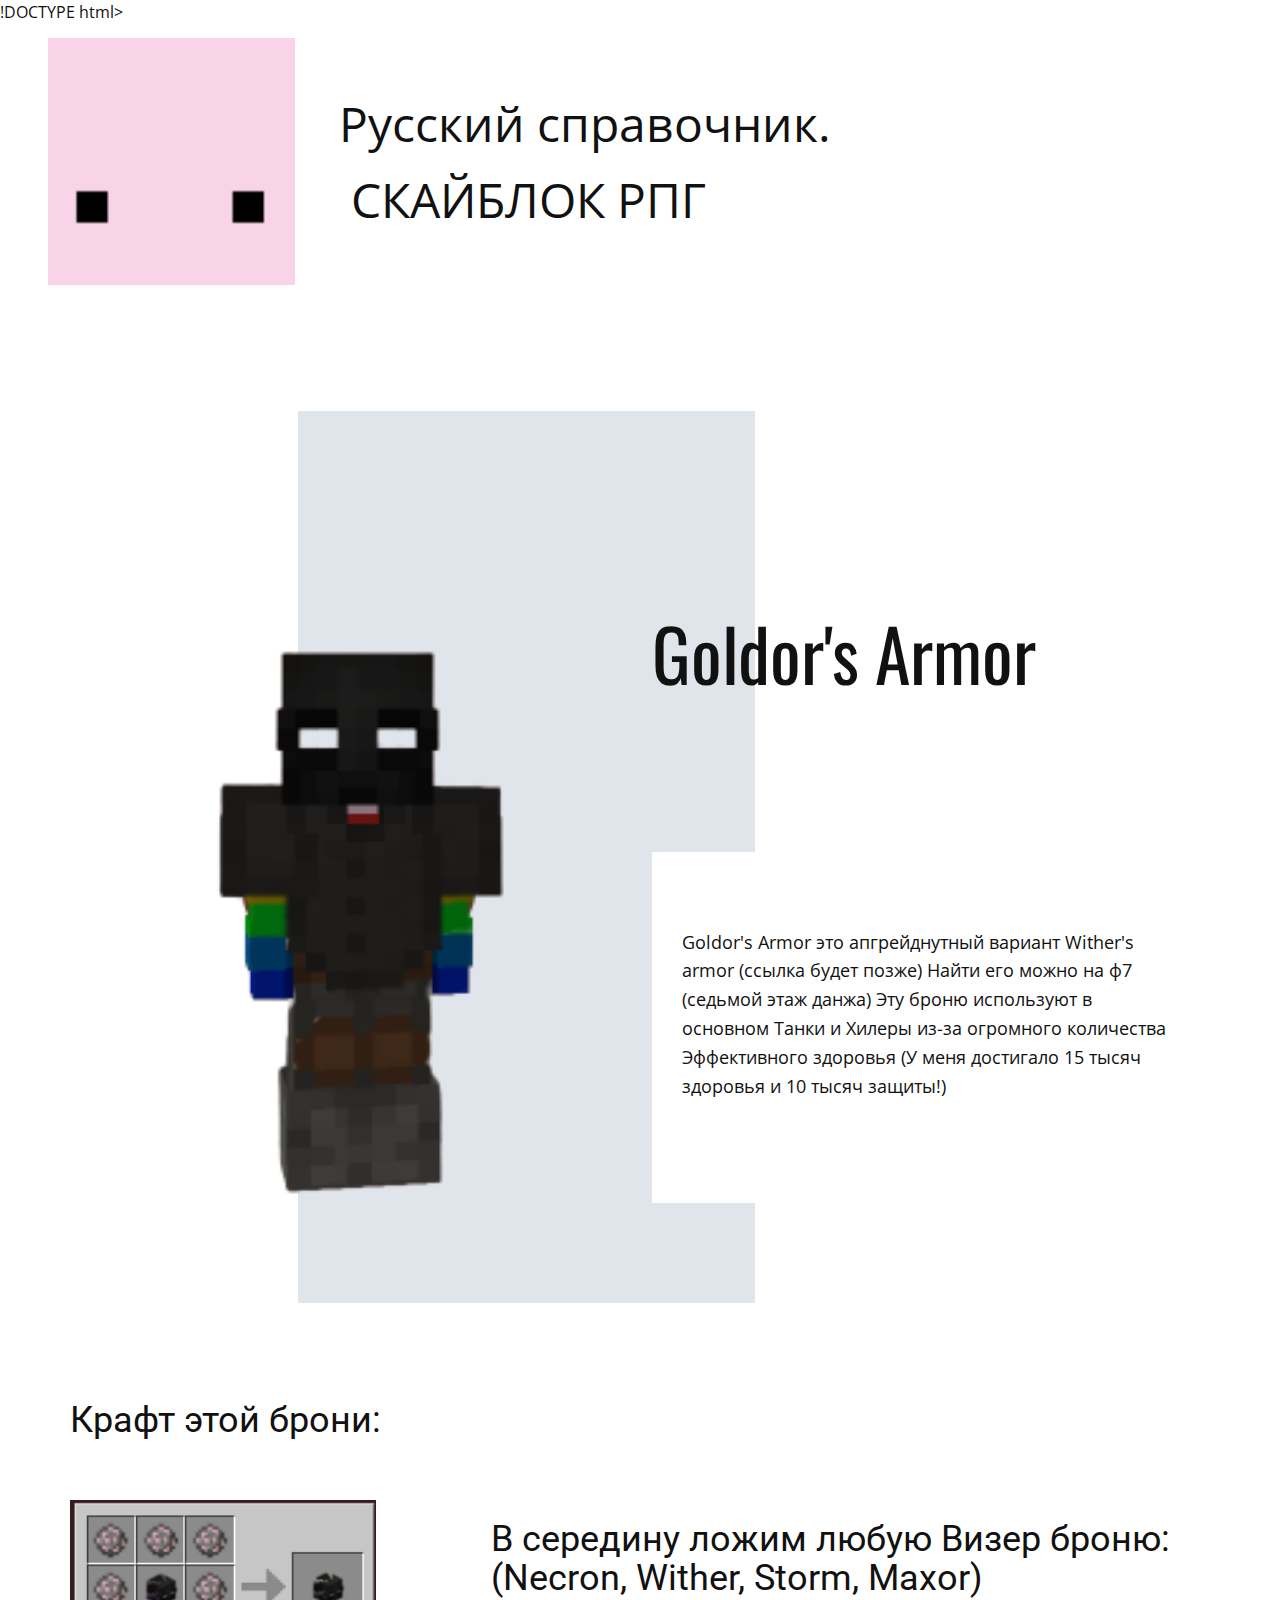
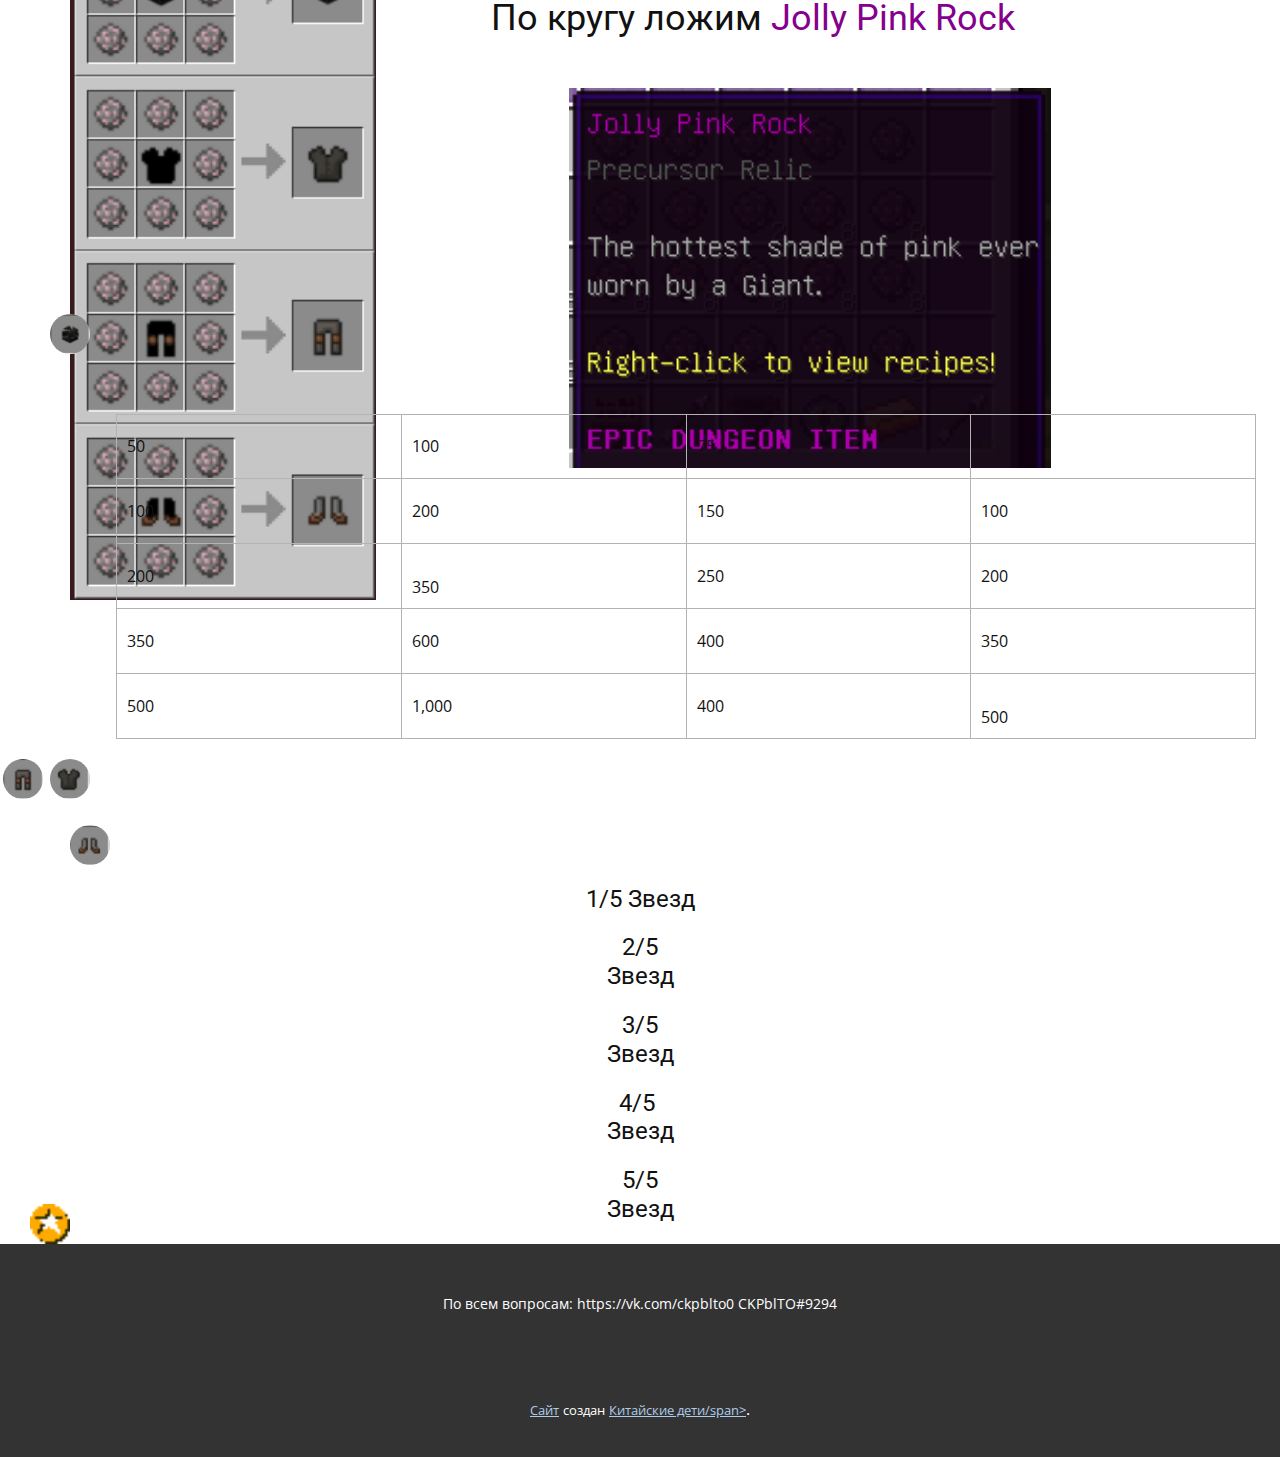
<file: index.html>
!DOCTYPE html>
<html style="font-size: 16px;">
  <head>
    <meta name="viewport" content="width=device-width, initial-scale=1.0">
    <meta charset="utf-8">
    <meta name="keywords" content="Goldor's Armor, Крафт этой брони:, В середину ложим любую Визер броню:(Necron, Wither, Storm, Maxor)По кругу ложим Jolly Pink Rock">
    <meta name="description" content="">
    <meta name="page_type" content="np-template-header-footer-from-plugin">
    <title>Главная</title>
    <link rel="stylesheet" href="nicepage.css" media="screen">
<link rel="stylesheet" href="Главная.css" media="screen">
    <script class="u-script" type="text/javascript" src="jquery.js" defer=""></script>
    <script class="u-script" type="text/javascript" src="nicepage.js" defer=""></script>
    <meta name="generator" content="Nicepage 4.0.3, nicepage.com">
    <link id="u-theme-google-font" rel="stylesheet" href="https://fonts.googleapis.com/css?family=Roboto:100,100i,300,300i,400,400i,500,500i,700,700i,900,900i|Open+Sans:300,300i,400,400i,600,600i,700,700i,800,800i">
    <link id="u-page-google-font" rel="stylesheet" href="https://fonts.googleapis.com/css?family=Oswald:200,300,400,500,600,700">
    
    
    
    
    <script type="application/ld+json">{
		"@context": "http://schema.org",
		"@type": "Organization",
		"name": "",
		"logo": "images/16e53025-6fbd-7cb9-26a7-293c8e3affe7.PNG"
}</script>
    <meta name="theme-color" content="#478ac9">
    <meta property="og:title" content="Главная">
    <meta property="og:type" content="website">
  </head>
  <body data-home-page="Главная.html" data-home-page-title="Главная" class="u-body"><header class="u-clearfix u-header u-header" id="sec-61d9"><div class="u-clearfix u-sheet u-sheet-1">
        <a href="https://nicepage.online" class="u-image u-logo u-image-1" data-image-width="150" data-image-height="150">
          <img src="images/16e53025-6fbd-7cb9-26a7-293c8e3affe7.PNG" class="u-logo-image u-logo-image-1">
        </a>
        <p class="u-text u-text-1">Русский справочник.<br>&nbsp;СКАЙБЛОК РПГ
        </p>
      </div></header>
    <section class="u-clearfix u-section-1" id="carousel_4943">
      <div class="u-clearfix u-sheet u-valign-middle-lg u-valign-middle-md u-valign-middle-sm u-valign-middle-xl u-sheet-1">
        <div class="u-palette-5-light-2 u-shape u-shape-rectangle u-shape-1"></div>
        <div class="u-clearfix u-expanded-width-lg u-expanded-width-md u-expanded-width-xl u-gutter-24 u-layout-wrap u-layout-wrap-1">
          <div class="u-gutter-0 u-layout">
            <div class="u-layout-row">
              <div class="u-size-30">
                <div class="u-layout-col">
                  <div class="u-container-style u-image u-layout-cell u-size-60 u-image-1" data-image-width="695" data-image-height="359">
                    <div class="u-container-layout u-container-layout-1"></div>
                  </div>
                </div>
              </div>
              <div class="u-size-30">
                <div class="u-layout-col">
                  <div class="u-align-left u-container-style u-layout-cell u-size-30 u-layout-cell-2">
                    <div class="u-container-layout u-valign-middle u-container-layout-2">
                      <h2 class="u-custom-font u-font-oswald u-text u-text-1">Goldor's Armor</h2>
                    </div>
                  </div>
                  <div class="u-container-style u-layout-cell u-size-30 u-white u-layout-cell-3">
                    <div class="u-container-layout u-container-layout-3">
                      <p class="u-text u-text-2">Goldor's Armor это апгрейднутный вариант Wither's armor (ссылка будет позже) Найти его можно на ф7 (седьмой этаж данжа) Эту броню используют в основном Танки и Хилеры из-за огромного количества Эффективного здоровья (У меня достигало 15 тысяч здоровья и 10 тысяч защиты!)</p>
                    </div>
                  </div>
                </div>
              </div>
            </div>
          </div>
        </div>
      </div>
    </section>
    <section class="u-align-left u-clearfix u-section-2" id="carousel_381f">
      <div class="u-clearfix u-sheet u-sheet-1">
        <h2 class="u-text u-text-1">Крафт этой брони:<br>
          <br>
        </h2>
        <img class="u-image u-image-default u-image-1" src="images/d734d1c3-f871-d8c8-c53a-da11ddfb342d.PNG" alt="" data-image-width="200" data-image-height="457">
        <h2 class="u-text u-text-default u-text-2">В середину ложим любую Визер броню:<br>(Necron, Wither, Storm, Maxor)<br>По кругу ложим <span class="u-text-custom-color-1">Jolly Pink Rock&nbsp;</span>
        </h2>
        <img class="u-image u-image-default u-preserve-proportions u-image-2" src="images/jolly.PNG" alt="" data-image-width="251" data-image-height="198">
      </div>
    </section>
    <section class="u-align-center u-clearfix u-section-3" id="carousel_86a1">
      <div class="u-clearfix u-sheet u-sheet-1">
        <img class="u-image u-image-circle u-preserve-proportions u-image-1" src="images/e8a66695-8c3f-7588-af6b-db68ab6bf206.PNG" alt="" data-image-width="51" data-image-height="51">
        <div class="u-table u-table-responsive u-table-1">
          <table class="u-table-entity u-table-entity-1">
            <colgroup>
              <col width="25%">
              <col width="25%">
              <col width="25%">
              <col width="25%">
            </colgroup>
            <tbody class="u-table-body">
              <tr style="height: 64px;">
                <td class="u-border-1 u-border-grey-30 u-table-cell">50</td>
                <td class="u-border-1 u-border-grey-30 u-table-cell">100</td>
                <td class="u-border-1 u-border-grey-30 u-table-cell"> 75</td>
                <td class="u-border-1 u-border-grey-30 u-table-cell"> 50</td>
              </tr>
              <tr style="height: 65px;">
                <td class="u-border-1 u-border-grey-30 u-table-cell">100</td>
                <td class="u-border-1 u-border-grey-30 u-table-cell"> 200</td>
                <td class="u-border-1 u-border-grey-30 u-table-cell">150</td>
                <td class="u-border-1 u-border-grey-30 u-table-cell">100</td>
              </tr>
              <tr style="height: 65px;">
                <td class="u-border-1 u-border-grey-30 u-table-cell">200</td>
                <td class="u-border-1 u-border-grey-30 u-table-cell">
                  <br>350
                </td>
                <td class="u-border-1 u-border-grey-30 u-table-cell"> 250</td>
                <td class="u-border-1 u-border-grey-30 u-table-cell">200</td>
              </tr>
              <tr style="height: 65px;">
                <td class="u-border-1 u-border-grey-30 u-table-cell">350</td>
                <td class="u-border-1 u-border-grey-30 u-table-cell"> 600</td>
                <td class="u-border-1 u-border-grey-30 u-table-cell"> 400</td>
                <td class="u-border-1 u-border-grey-30 u-table-cell">350</td>
              </tr>
              <tr style="height: 65px;">
                <td class="u-border-1 u-border-grey-30 u-table-cell">500</td>
                <td class="u-border-1 u-border-grey-30 u-table-cell"> 1,000</td>
                <td class="u-border-1 u-border-grey-30 u-table-cell"> 400</td>
                <td class="u-border-1 u-border-grey-30 u-table-cell">
                  <br>500
                </td>
              </tr>
            </tbody>
          </table>
        </div>
        <img class="u-image u-image-circle u-preserve-proportions u-image-2" src="images/5ba2490c-a2eb-df84-c8ed-faec33b36ae3.PNG" alt="" data-image-width="53" data-image-height="50">
        <img class="u-image u-image-circle u-preserve-proportions u-image-3" src="images/30795523-1756-85cd-f028-f451681ccd72.PNG" alt="" data-image-width="50" data-image-height="49">
        <img class="u-image u-image-circle u-preserve-proportions u-image-4" src="images/c6986701-471d-98f5-bed1-7d67c2aca102.PNG" alt="" data-image-width="51" data-image-height="51">
        <h4 class="u-text u-text-1">1/5 Звезд</h4>
        <h4 class="u-text u-text-2">2/5<br>Звезд
        </h4>
        <h4 class="u-text u-text-3">3/5<br>Звезд
        </h4>
        <h4 class="u-text u-text-4">4/5&nbsp;<br>Звезд
        </h4>
        <h4 class="u-text u-text-5">5/5<br>Звезд
        </h4>
        <img class="u-image u-image-default u-preserve-proportions u-image-5" src="images/Star_Icon.png" alt="" data-image-width="16" data-image-height="16">
      </div>
    </section>
    
    
    <footer class="u-align-center u-clearfix u-footer u-grey-80 u-footer" id="sec-7d46"><div class="u-clearfix u-sheet u-sheet-1">
        <p class="u-small-text u-text u-text-variant u-text-1">По всем вопросам: https://vk.com/ckpblto0 CKPblTO#9294</p>
      </div></footer>
    <section class="u-backlink u-clearfix u-grey-80">
      <a class="u-link" href="https://ru.wikipedia.org/wiki/%D0%94%D0%B5%D1%82%D1%81%D0%BA%D0%B8%D0%B9_%D1%82%D1%80%D1%83%D0%B4" target="_blank">
        <span>Сайт</span>
      </a>
      <p class="u-text">
        <span>создан</span>
      </p>
      <a class="u-link" href="" target="_blank">
        <span>Китайские дети/span>
      </a>. 
    </section>
  </body>
</html>
</file>
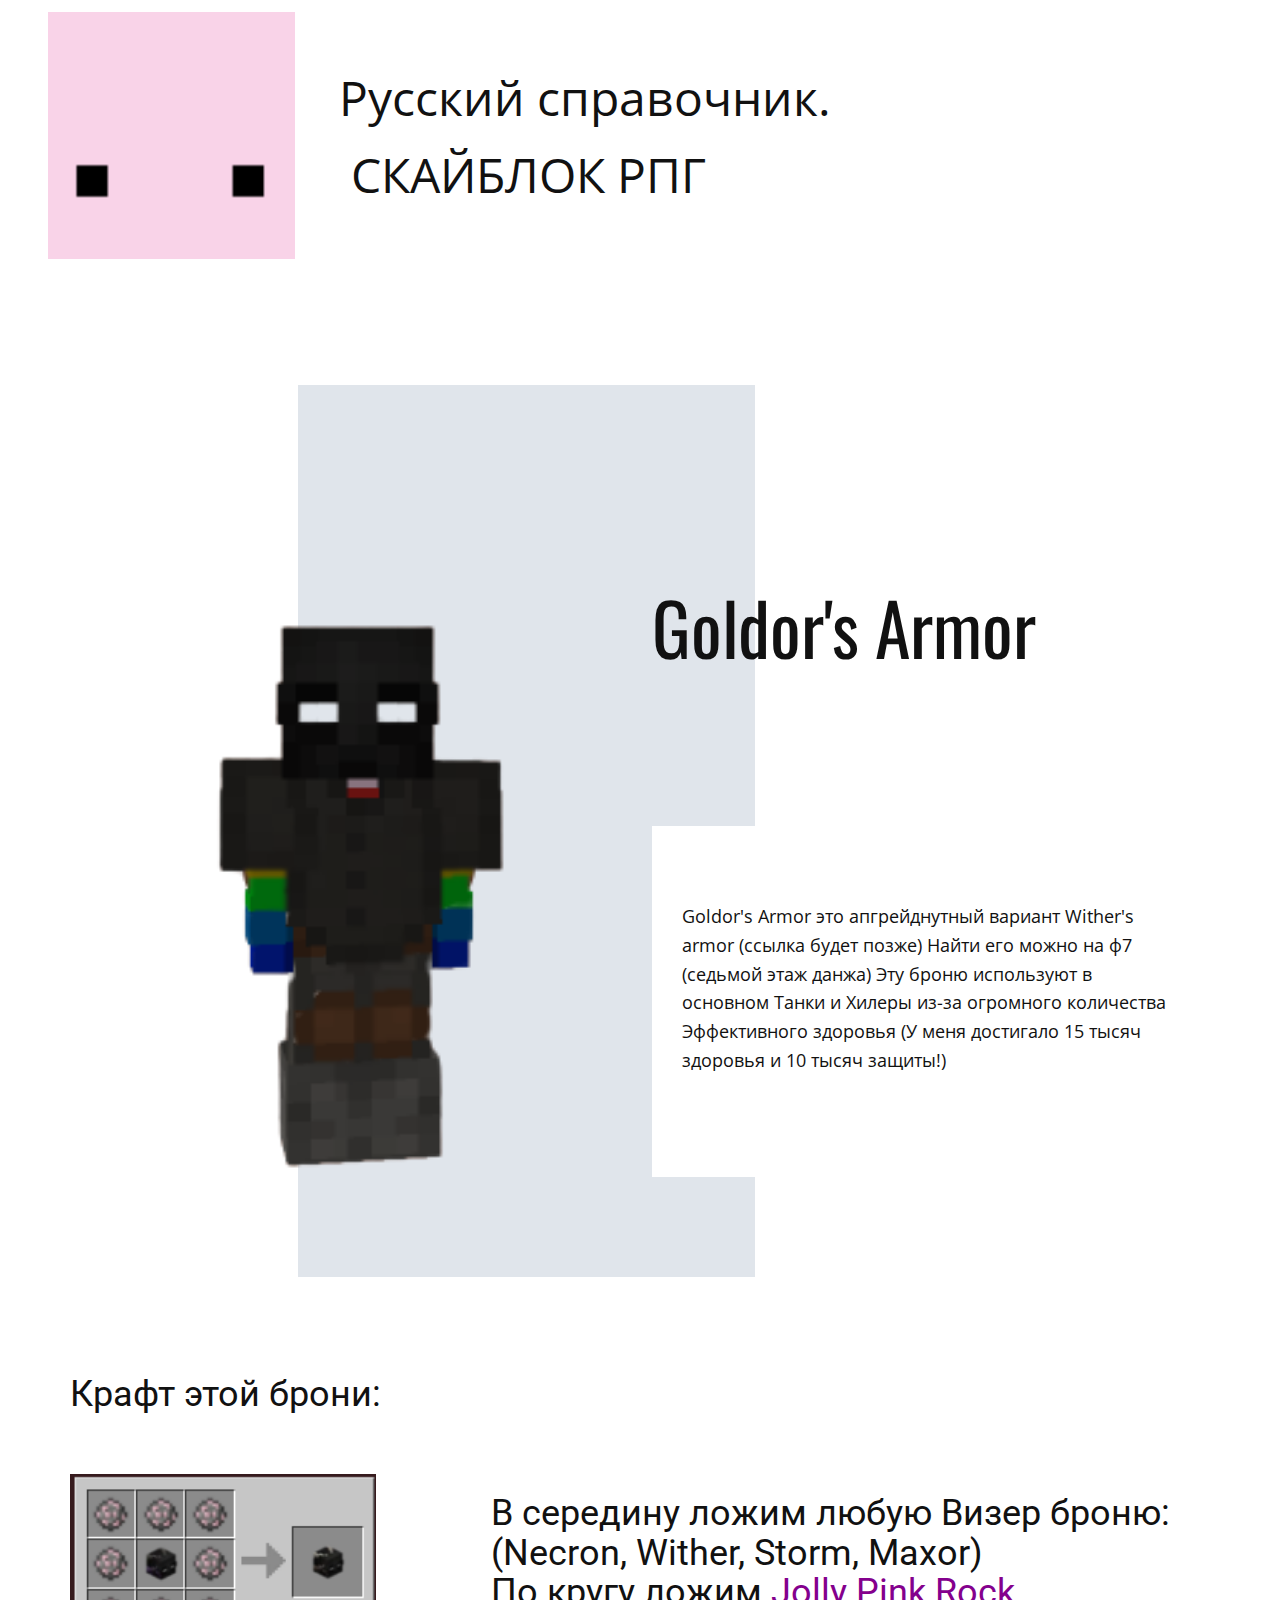
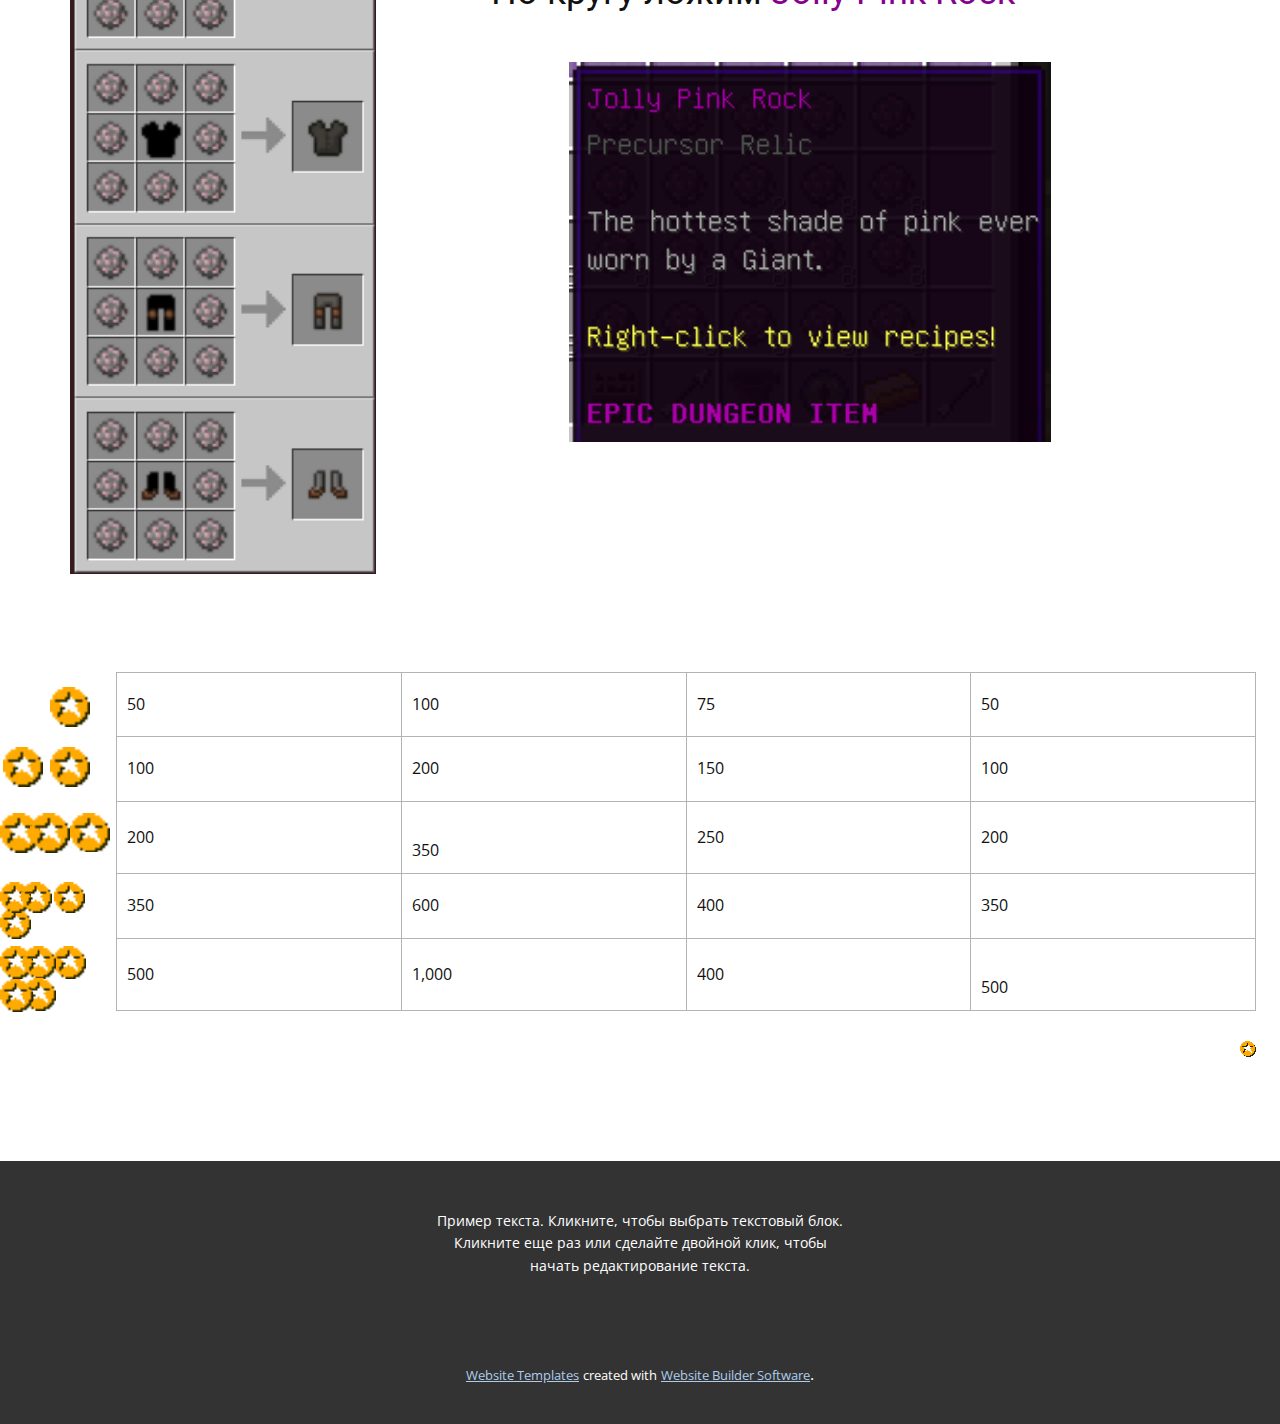
<file: Главная.html>
<!DOCTYPE html>
<html style="font-size: 16px;">
  <head>
    <meta name="viewport" content="width=device-width, initial-scale=1.0">
    <meta charset="utf-8">
    <meta name="keywords" content="Goldor's Armor, Крафт этой брони:, В середину ложим любую Визер броню:(Necron, Wither, Storm, Maxor)По кругу ложим Jolly Pink Rock">
    <meta name="description" content="">
    <meta name="page_type" content="np-template-header-footer-from-plugin">
    <title>Главная</title>
    <link rel="stylesheet" href="nicepage.css" media="screen">
<link rel="stylesheet" href="Главная.css" media="screen">
    <script class="u-script" type="text/javascript" src="jquery.js" defer=""></script>
    <script class="u-script" type="text/javascript" src="nicepage.js" defer=""></script>
    <meta name="generator" content="Nicepage 4.0.3, nicepage.com">
    <link id="u-theme-google-font" rel="stylesheet" href="https://fonts.googleapis.com/css?family=Roboto:100,100i,300,300i,400,400i,500,500i,700,700i,900,900i|Open+Sans:300,300i,400,400i,600,600i,700,700i,800,800i">
    <link id="u-page-google-font" rel="stylesheet" href="https://fonts.googleapis.com/css?family=Oswald:200,300,400,500,600,700">
    
    
    
    
    <script type="application/ld+json">{
		"@context": "http://schema.org",
		"@type": "Organization",
		"name": "",
		"logo": "images/16e53025-6fbd-7cb9-26a7-293c8e3affe7.PNG"
}</script>
    <meta name="theme-color" content="#478ac9">
    <meta property="og:title" content="Главная">
    <meta property="og:type" content="website">
  </head>
  <body class="u-body"><header class="u-clearfix u-header u-header" id="sec-61d9"><div class="u-clearfix u-sheet u-sheet-1">
        <a href="https://nicepage.online" class="u-image u-logo u-image-1" data-image-width="150" data-image-height="150">
          <img src="images/16e53025-6fbd-7cb9-26a7-293c8e3affe7.PNG" class="u-logo-image u-logo-image-1">
        </a>
        <p class="u-text u-text-1">Русский справочник.<br>&nbsp;СКАЙБЛОК РПГ
        </p>
      </div></header>
    <section class="u-clearfix u-section-1" id="carousel_4943">
      <div class="u-clearfix u-sheet u-valign-middle-lg u-valign-middle-md u-valign-middle-sm u-valign-middle-xl u-sheet-1">
        <div class="u-palette-5-light-2 u-shape u-shape-rectangle u-shape-1"></div>
        <div class="u-clearfix u-expanded-width-lg u-expanded-width-md u-expanded-width-xl u-gutter-24 u-layout-wrap u-layout-wrap-1">
          <div class="u-gutter-0 u-layout">
            <div class="u-layout-row">
              <div class="u-size-30">
                <div class="u-layout-col">
                  <div class="u-container-style u-image u-layout-cell u-size-60 u-image-1" data-image-width="695" data-image-height="359">
                    <div class="u-container-layout u-container-layout-1"></div>
                  </div>
                </div>
              </div>
              <div class="u-size-30">
                <div class="u-layout-col">
                  <div class="u-align-left u-container-style u-layout-cell u-size-30 u-layout-cell-2">
                    <div class="u-container-layout u-valign-middle u-container-layout-2">
                      <h2 class="u-custom-font u-font-oswald u-text u-text-1">Goldor's Armor</h2>
                    </div>
                  </div>
                  <div class="u-container-style u-layout-cell u-size-30 u-white u-layout-cell-3">
                    <div class="u-container-layout u-container-layout-3">
                      <p class="u-text u-text-2">Goldor's Armor это апгрейднутный вариант Wither's armor (ссылка будет позже) Найти его можно на ф7 (седьмой этаж данжа) Эту броню используют в основном Танки и Хилеры из-за огромного количества Эффективного здоровья (У меня достигало 15 тысяч здоровья и 10 тысяч защиты!)</p>
                    </div>
                  </div>
                </div>
              </div>
            </div>
          </div>
        </div>
      </div>
    </section>
    <section class="u-align-left u-clearfix u-section-2" id="carousel_381f">
      <div class="u-clearfix u-sheet u-sheet-1">
        <h2 class="u-text u-text-1">Крафт этой брони:<br>
          <br>
        </h2>
        <img class="u-image u-image-default u-image-1" src="images/d734d1c3-f871-d8c8-c53a-da11ddfb342d.PNG" alt="" data-image-width="200" data-image-height="457">
        <h2 class="u-text u-text-default u-text-2">В середину ложим любую Визер броню:<br>(Necron, Wither, Storm, Maxor)<br>По кругу ложим <span class="u-text-custom-color-1">Jolly Pink Rock&nbsp;</span>
        </h2>
        <img class="u-image u-image-default u-preserve-proportions u-image-2" src="images/jolly.PNG" alt="" data-image-width="251" data-image-height="198">
      </div>
    </section>
    <section class="u-align-center u-clearfix u-section-3" id="carousel_86a1">
      <div class="u-table u-table-responsive u-table-1">
        <table class="u-table-entity u-table-entity-1">
          <colgroup>
            <col width="25%">
            <col width="25%">
            <col width="25%">
            <col width="25%">
          </colgroup>
          <tbody class="u-table-body">
            <tr style="height: 64px;">
              <td class="u-border-1 u-border-grey-30 u-table-cell">50</td>
              <td class="u-border-1 u-border-grey-30 u-table-cell">100</td>
              <td class="u-border-1 u-border-grey-30 u-table-cell"> 75</td>
              <td class="u-border-1 u-border-grey-30 u-table-cell"> 50</td>
            </tr>
            <tr style="height: 65px;">
              <td class="u-border-1 u-border-grey-30 u-table-cell">100</td>
              <td class="u-border-1 u-border-grey-30 u-table-cell"> 200</td>
              <td class="u-border-1 u-border-grey-30 u-table-cell">150</td>
              <td class="u-border-1 u-border-grey-30 u-table-cell">100</td>
            </tr>
            <tr style="height: 65px;">
              <td class="u-border-1 u-border-grey-30 u-table-cell">200</td>
              <td class="u-border-1 u-border-grey-30 u-table-cell">
                <br>350
              </td>
              <td class="u-border-1 u-border-grey-30 u-table-cell"> 250</td>
              <td class="u-border-1 u-border-grey-30 u-table-cell">200</td>
            </tr>
            <tr style="height: 65px;">
              <td class="u-border-1 u-border-grey-30 u-table-cell">350</td>
              <td class="u-border-1 u-border-grey-30 u-table-cell"> 600</td>
              <td class="u-border-1 u-border-grey-30 u-table-cell"> 400</td>
              <td class="u-border-1 u-border-grey-30 u-table-cell">350</td>
            </tr>
            <tr style="height: 65px;">
              <td class="u-border-1 u-border-grey-30 u-table-cell">500</td>
              <td class="u-border-1 u-border-grey-30 u-table-cell"> 1,000</td>
              <td class="u-border-1 u-border-grey-30 u-table-cell"> 400</td>
              <td class="u-border-1 u-border-grey-30 u-table-cell">
                <br>500
              </td>
            </tr>
          </tbody>
        </table>
      </div>
      <img class="u-image u-image-default u-preserve-proportions u-image-1" src="images/Star_Icon.png" alt="" data-image-width="16" data-image-height="16">
      <img class="u-image u-image-default u-preserve-proportions u-image-2" src="images/Star_Icon.png" alt="" data-image-width="16" data-image-height="16">
      <img class="u-image u-image-default u-preserve-proportions u-image-3" src="images/Star_Icon.png" alt="" data-image-width="16" data-image-height="16">
      <img class="u-image u-image-default u-preserve-proportions u-image-4" src="images/Star_Icon.png" alt="" data-image-width="16" data-image-height="16">
      <img class="u-image u-image-default u-preserve-proportions u-image-5" src="images/Star_Icon.png" alt="" data-image-width="16" data-image-height="16">
      <img class="u-image u-image-default u-preserve-proportions u-image-6" src="images/Star_Icon.png" alt="" data-image-width="16" data-image-height="16">
      <img class="u-image u-image-default u-preserve-proportions u-image-7" src="images/Star_Icon.png" alt="" data-image-width="16" data-image-height="16">
      <img class="u-image u-image-default u-preserve-proportions u-image-8" src="images/Star_Icon.png" alt="" data-image-width="16" data-image-height="16">
      <img class="u-image u-image-default u-preserve-proportions u-image-9" src="images/Star_Icon.png" alt="" data-image-width="16" data-image-height="16">
      <img class="u-image u-image-default u-preserve-proportions u-image-10" src="images/Star_Icon.png" alt="" data-image-width="16" data-image-height="16">
      <img class="u-image u-image-default u-preserve-proportions u-image-11" src="images/Star_Icon.png" alt="" data-image-width="16" data-image-height="16">
      <img class="u-image u-image-default u-preserve-proportions u-image-12" src="images/Star_Icon.png" alt="" data-image-width="16" data-image-height="16">
      <img class="u-image u-image-default u-preserve-proportions u-image-13" src="images/Star_Icon.png" alt="" data-image-width="16" data-image-height="16">
      <img class="u-image u-image-default u-preserve-proportions u-image-14" src="images/Star_Icon.png" alt="" data-image-width="16" data-image-height="16">
      <img class="u-image u-image-default u-preserve-proportions u-image-15" src="images/Star_Icon.png" alt="" data-image-width="16" data-image-height="16">
      <img class="u-image u-image-default u-preserve-proportions u-image-16" src="images/Star_Icon.png" alt="" data-image-width="16" data-image-height="16">
    </section>
    
    
    <footer class="u-align-center u-clearfix u-footer u-grey-80 u-footer" id="sec-7d46"><div class="u-clearfix u-sheet u-sheet-1">
        <p class="u-small-text u-text u-text-variant u-text-1">Пример текста. Кликните, чтобы выбрать текстовый блок. Кликните еще раз или сделайте двойной клик, чтобы начать редактирование текста.</p>
      </div></footer>
    <section class="u-backlink u-clearfix u-grey-80">
      <a class="u-link" href="https://nicepage.com/website-templates" target="_blank">
        <span>Website Templates</span>
      </a>
      <p class="u-text">
        <span>created with</span>
      </p>
      <a class="u-link" href="" target="_blank">
        <span>Website Builder Software</span>
      </a>. 
    </section>
  </body>
</html>
</file>
